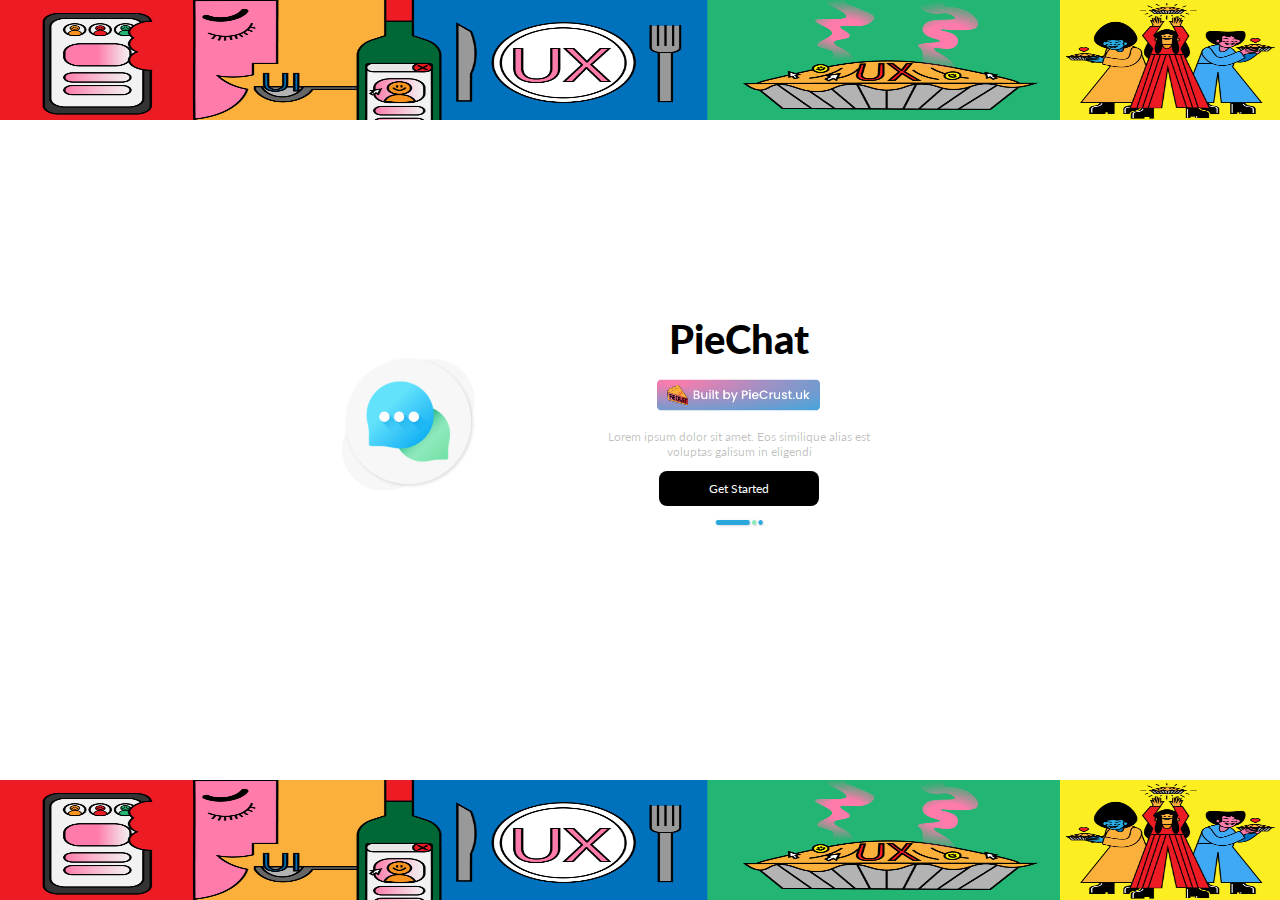
<file: index.html>
<!DOCTYPE html>
<html lang="en">
<head>
  <meta charset="UTF-8">
  <meta name="viewport" content="width=device-width, initial-scale=1.0">
  <link rel="stylesheet" href="./styles/landing_page.css">
  <link rel="preconnect" href="https://fonts.googleapis.com">
  <link rel="preconnect" href="https://fonts.gstatic.com" crossorigin>
  <link href="https://fonts.googleapis.com/css2?family=Anton&family=Butcherman&family=Caveat&family=DM+Sans:opsz@9..40&family=Kalam:wght@300&family=Lato:wght@700;900&family=Libre+Baskerville&family=Montserrat:wght@400;600;700&family=Nosifer&family=Roboto:wght@400;700&display=swap" rel="stylesheet">
  <title>Landing page</title>
</head>
<body>
  <main class="main">
    <div class="rectangle_1">
      <img src="./images/rectangle_1.png" alt="rectangle_1 image" class="header">
    </div>

    <div class="section_2">
      <div class="rectangle_6">
        <img src="./images/rectangle_6.png" alt="message icon" class="message_icon">
      </div>
      <div class="landing_page_content">
        <p class="pie_chart"> PieChat </p>
        <img src="./images/rectangle_3.png" alt="pie chat icon" class="pie_icon">
        <p class="content"> Lorem ipsum dolor sit amet. Eos similique alias est <br>voluptas galisum in eligendi </p>
        <a class="button_1" href="./login.html"> Get Started </a>
        <img src="./images/track_bar.png" alt="track bar" class="track_bar">
      </div>
    </div>

    <div class="rectangle_copy">
      <img src="./images/rectangle_1.png" alt="rectangle_1 image" class="header">
    </div>

  </main>
  
</body>
</html>
</file>
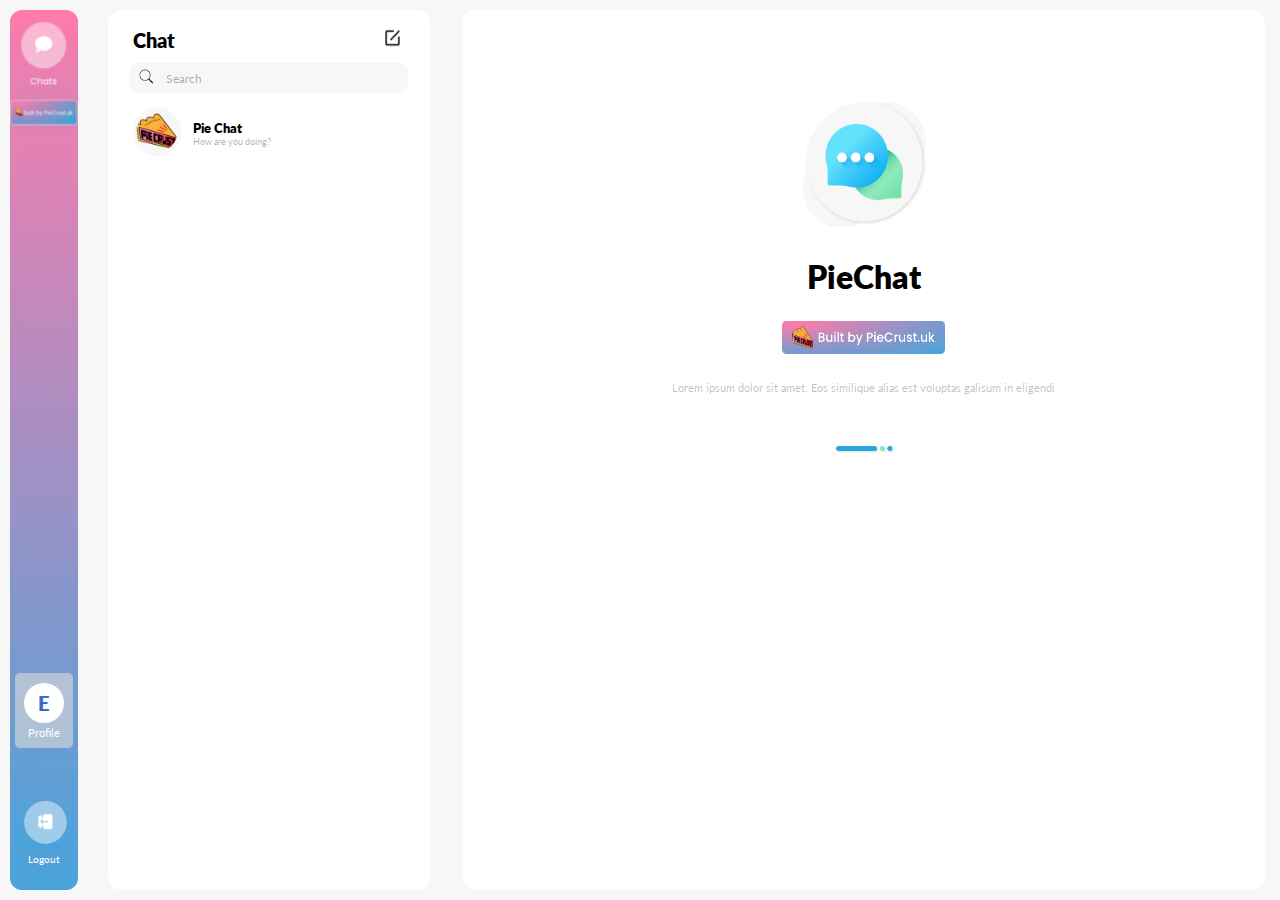
<file: chat_landing.html>
<!DOCTYPE html>
<html lang="en">
<head>
  <meta charset="UTF-8">
  <meta name="viewport" content="width=device-width, initial-scale=1.0">
  <link rel="preconnect" href="https://fonts.gstatic.com" crossorigin>
  <link href="https://fonts.googleapis.com/css2?family=Anton&family=Butcherman&family=Caveat&family=DM+Sans:opsz@9..40&family=Kalam:wght@300&family=Lato:wght@700;900&family=Libre+Baskerville&family=Montserrat:wght@400;600;700&family=Nosifer&family=Roboto:wght@400;700&display=swap" rel="stylesheet">
  <link rel="stylesheet" href="./styles/profile.css">
  <title>Chat landing page</title>
</head>
<body>
  <div class="profile_content">
    <div class="profile_side_bar">
      <div class="first_div">
        <img src="./images/chat.jpg" alt="chat pic" class="chat_pic">
      </div>

      <div class="second_div">
        <div class="e_border">
          <div class="e_circular_border"> E </div>
          <p class="profile"> Profile </p>
        </div>

        <div class="logout_div">
          <img src="./images/logout.png" alt="logout logo" class="logout_logo">
          <div class="logout_content"> Logout </div>
        </div>
      </div>


    </div>

    <div class="profile_details">
      <div class="chat_landing_profile_return">
        <h1 class="chat_content_profile"> Chat </h1>
        <div> <img src="./images/email icon.png" alt="return_arrow" class="chat_landing_email_icon"> </div>
      </div>
      <div class="search_div">
        <input type="search" placeholder="Search" class="search_input">
        <img src="./images/search icon.png" class="search_icon" alt="search icon">
      </div>
      <div class="pie_div">
        <div> <img src="./images/pie.png" class="pie_image" alt="pie image"> </div>
        <div>
          <h2> Pie Chat </h2>
          <p> How are you doing? </p>
        </div>
      </div>
    
    </div>

    <div class="pie_center_container">
      <div class="pie_center_height_container">
        <img src="./images/icon_message.png" alt="pie icon" class="icon_message">
        <p class="chat_heading"> PieChat </p>
        <img src="./images/rectangle_3.png" alt= "pie icon" class="icon_pie">
        <p class="lorem_2"> Lorem ipsum dolor sit amet. Eos similique alias est voluptas galisum in eligendi </p>
        <img src="./images/track bar white.png" class="rectangle_8" alt="track bar">
      </div>
    </div>

  </div>
  
</body>
</html>
</file>
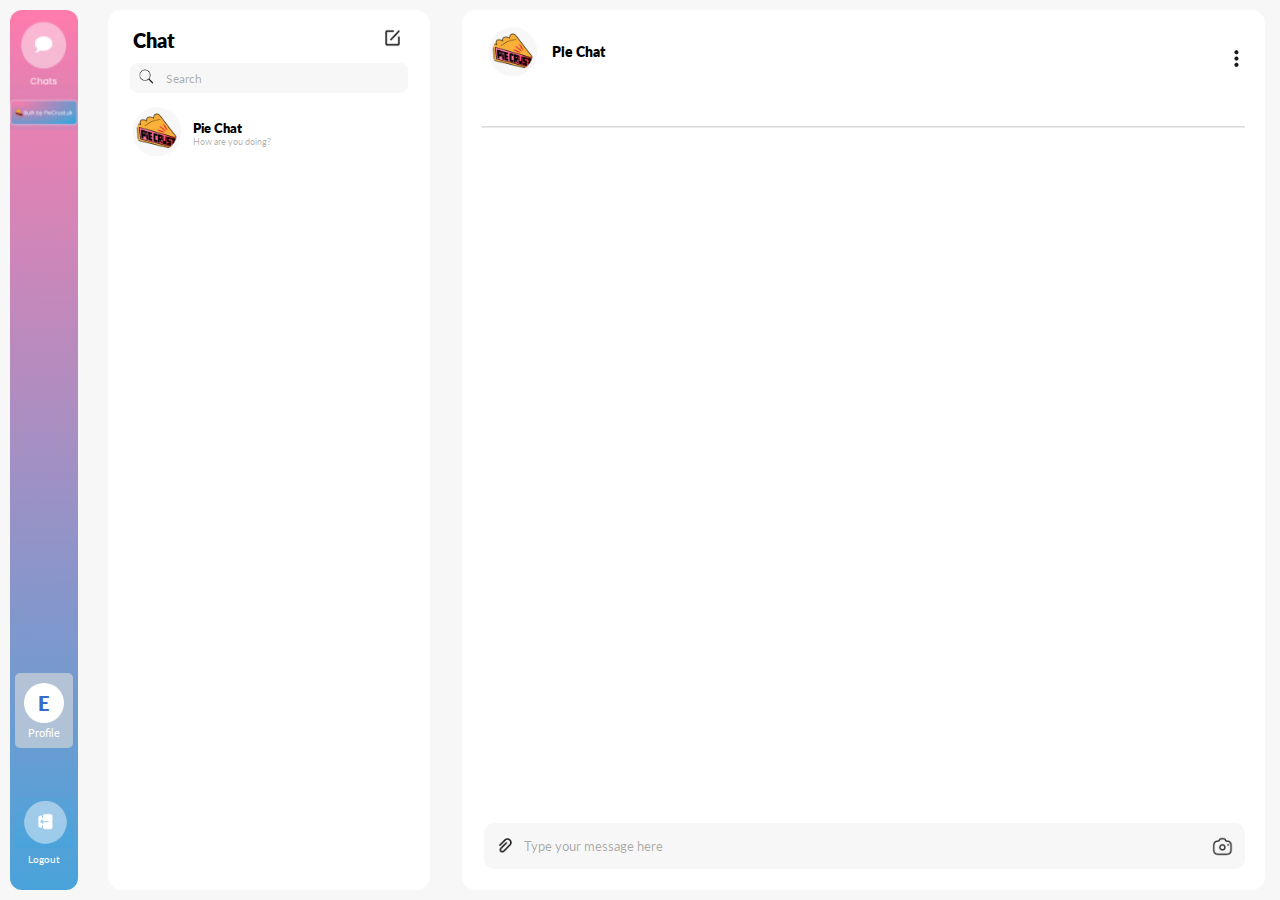
<file: chatting.html>
<!DOCTYPE html>
<html lang="en">
<head>
  <meta charset="UTF-8">
  <meta name="viewport" content="width=device-width, initial-scale=1.0">
  <link rel="preconnect" href="https://fonts.gstatic.com" crossorigin>
  <link href="https://fonts.googleapis.com/css2?family=Anton&family=Butcherman&family=Caveat&family=DM+Sans:opsz@9..40&family=Kalam:wght@300&family=Lato:wght@700;900&family=Libre+Baskerville&family=Montserrat:wght@400;600;700&family=Nosifer&family=Roboto:wght@400;700&display=swap" rel="stylesheet">
  <link rel="stylesheet" href="./styles/profile.css">
  <title>Chat landing page</title>
</head>
<body>
  <div class="profile_content">
    <div class="profile_side_bar">
      <div class="first_div">
        <img src="./images/chat.jpg" alt="chat pic" class="chat_pic">
      </div>

      <div class="second_div">
        <div class="e_border">
          <div class="e_circular_border"> E </div>
          <p class="profile"> Profile </p>
        </div>

        <div class="logout_div">
          <img src="./images/logout.png" alt="logout logo" class="logout_logo">
          <div class="logout_content"> Logout </div>
        </div>
      </div>


    </div>

    <div class="profile_details">
      <div class="chat_landing_profile_return">
        <h1 class="chat_content_profile"> Chat </h1>
        <div> <img src="./images/email icon.png" alt="return_arrow" class="chat_landing_email_icon"> </div>
      </div>
      <div class="search_div">
        <input type="search" placeholder="Search" class="search_input">
        <img src="./images/search icon.png" class="search_icon" alt="search icon">
      </div>
      <div class="pie_div">
        <div> <img src="./images/pie.png" class="pie_image" alt="pie image"> </div>
        <div>
          <h2> Pie Chat </h2>
          <p> How are you doing? </p>
        </div>
      </div>
    
    </div>

    <div class="pie_chat_center_container">
      <div class="chatting_header">
        <div class="left_header">
          <img src="./images/pie.png" class="chatting_pie_icon" alt="pie icon">
          <h2> Pie Chat </h2>
        </div>
        <div class="right_header">
          <img src="./images/menu icon.png" class="menu_icon" alt="menu icon">
          <div class="hover_div"> <img src="./images/menu hover.png" class="menu_hover" alt="menu hover"> </div>
        </div>
        
      </div>

      <div class="horizontal_rule"> <hr> </div>

      <div class="chatting_footer">
        <input src="text" class="message_input" alt="text_box" placeholder="Type your message here">
        <img src="./images/pin icon.png" class="pin_icon" alt="pin icon">
        <img src="./images/camera icon.png" class="camera_icon" alt="camera icon">
      </div>
      
    </div>

  </div>
  
</body>
</html>
</file>
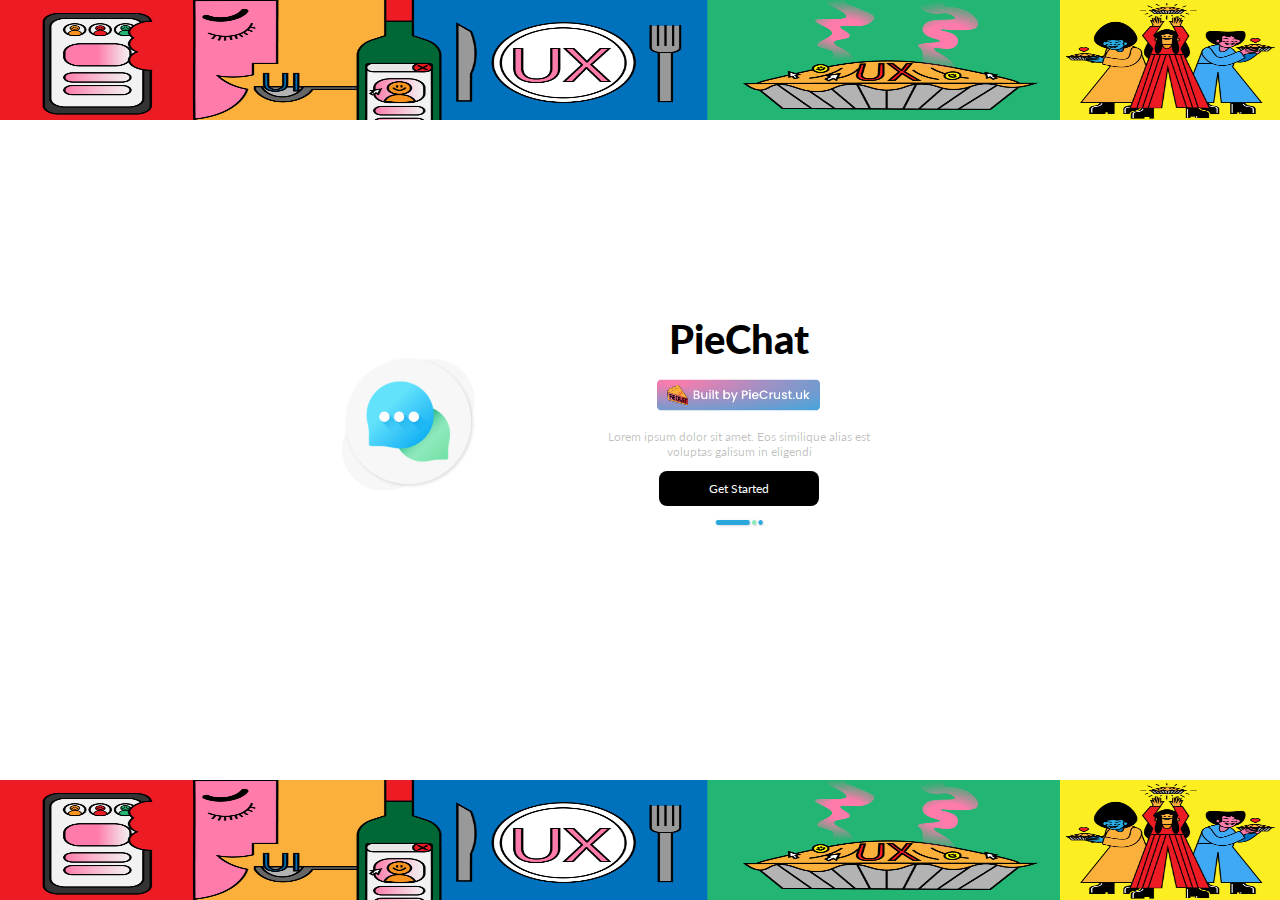
<file: landing_page.html>
<!DOCTYPE html>
<html lang="en">
<head>
  <meta charset="UTF-8">
  <meta name="viewport" content="width=device-width, initial-scale=1.0">
  <link rel="stylesheet" href="./styles/landing_page.css">
  <link rel="preconnect" href="https://fonts.googleapis.com">
  <link rel="preconnect" href="https://fonts.gstatic.com" crossorigin>
  <link href="https://fonts.googleapis.com/css2?family=Anton&family=Butcherman&family=Caveat&family=DM+Sans:opsz@9..40&family=Kalam:wght@300&family=Lato:wght@700;900&family=Libre+Baskerville&family=Montserrat:wght@400;600;700&family=Nosifer&family=Roboto:wght@400;700&display=swap" rel="stylesheet">
  <title>Landing page</title>
</head>
<body>
  <main class="main">
    <div class="rectangle_1">
      <img src="./images/rectangle_1.png" alt="rectangle_1 image" class="header">
    </div>

    <div class="section_2">
      <div class="rectangle_6">
        <img src="./images/rectangle_6.png" alt="message icon" class="message_icon">
      </div>
      <div class="landing_page_content">
        <p class="pie_chart"> PieChat </p>
        <img src="./images/rectangle_3.png" alt="pie chat icon" class="pie_icon">
        <p class="content"> Lorem ipsum dolor sit amet. Eos similique alias est <br>voluptas galisum in eligendi </p>
        <a class="button_1"> Get Started </a>
        <img src="./images/track_bar.png" alt="track bar" class="track_bar">
      </div>
    </div>

    <div class="rectangle_copy">
      <img src="./images/rectangle_1.png" alt="rectangle_1 image" class="header">
    </div>

  </main>
  
</body>
</html>
</file>
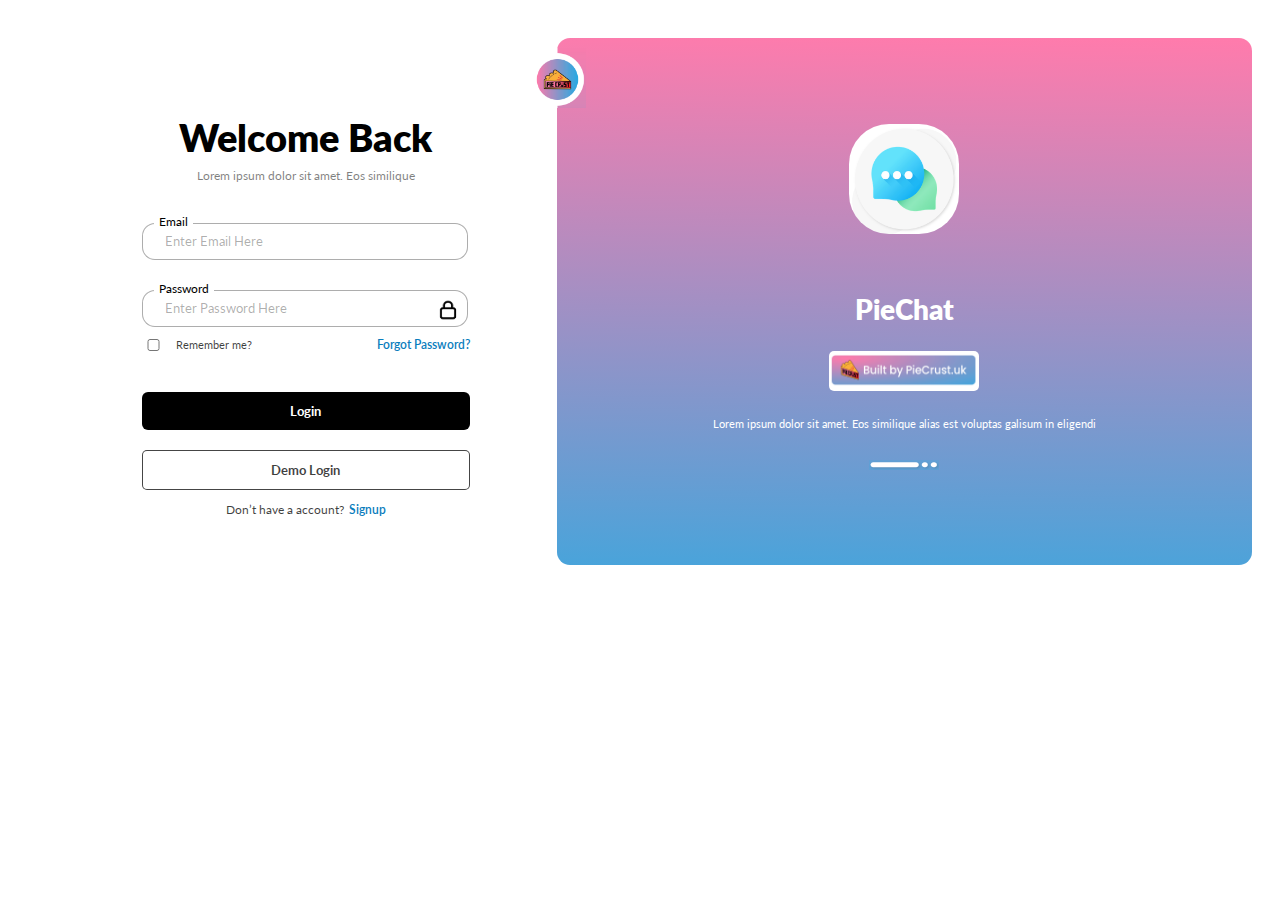
<file: login.html>
<!DOCTYPE html>
<html lang="en">
<head>
  <meta charset="UTF-8">
  <meta name="viewport" content="width=device-width, initial-scale=1.0">
  <link rel="preconnect" href="https://fonts.gstatic.com" crossorigin>
  <link href="https://fonts.googleapis.com/css2?family=Anton&family=Butcherman&family=Caveat&family=DM+Sans:opsz@9..40&family=Kalam:wght@300&family=Lato:wght@700;900&family=Libre+Baskerville&family=Montserrat:wght@400;600;700&family=Nosifer&family=Roboto:wght@400;700&display=swap" rel="stylesheet">
  <link rel="stylesheet" href="./styles/login.css">
  <title>login</title>
</head>
<body>
  <div class="content_body">
    <div class="welcome_back">
      <h1 class="welcome_heading"> Welcome Back </h1>
      <p class="lorem"> Lorem ipsum dolor sit amet. Eos similique </p>
      <form action="profile.html"> 
        <div class="email_container">
          <label class="email_label"> Email </label>
          <input type="email" placeholder="Enter Email Here" class="email_input" required>
          <div class="invalid_email"></div>
        </div>
        <div class="password_container">
          <label class="password_label"> Password </label>
          <input type="password" placeholder="Enter Password Here" class="password_input" minlength="8" required>
          <div class="invalid_password"> </div>
          <img src="./images/open lock.png" class="padlock_icon">
          <img src="./images/lock padlock.png" class="lock_padlock">
        </div>
        <div class="div_box">
          <input type ="checkbox" class="small_square_box">
          <p class="remember_me"> Remember me? </p>
          <a class="forgot_password"> Forgot Password? </a>
        </div>
        <div class="form_button">
          <input type="submit" value="Login" class="login_button">
          <input type="submit" value="Demo Login" class="demo_button">
        </div>
        
        <div class="no_account">
          <p class="account"> Don’t have a account? </p>
          <a class="sign_up"> Signup </a>
        </div>
     
     
      </form>
      
    </div>
    <div class="pie_cemter_container">
      <img src="./images/pie icon.png" alt="pie icon" class="pie_icon">
      <img src="./images/icon_message.png" alt="pie icon" class="icon_message">
      <p class="chat_heading"> PieChat </p>
      <img src="./images/rectangle_3.png" alt= "pie icon" class="icon_pie">
      <p class="lorem_2"> Lorem ipsum dolor sit amet. Eos similique alias est voluptas galisum in eligendi </p>
      <img src="./images/rectangle 8.png" class="rectangle_8" alt="track bar">
    </div>
  </div>

  

  
 <script src="./functionality/login.js"></script>
</body>
</html>
</file>
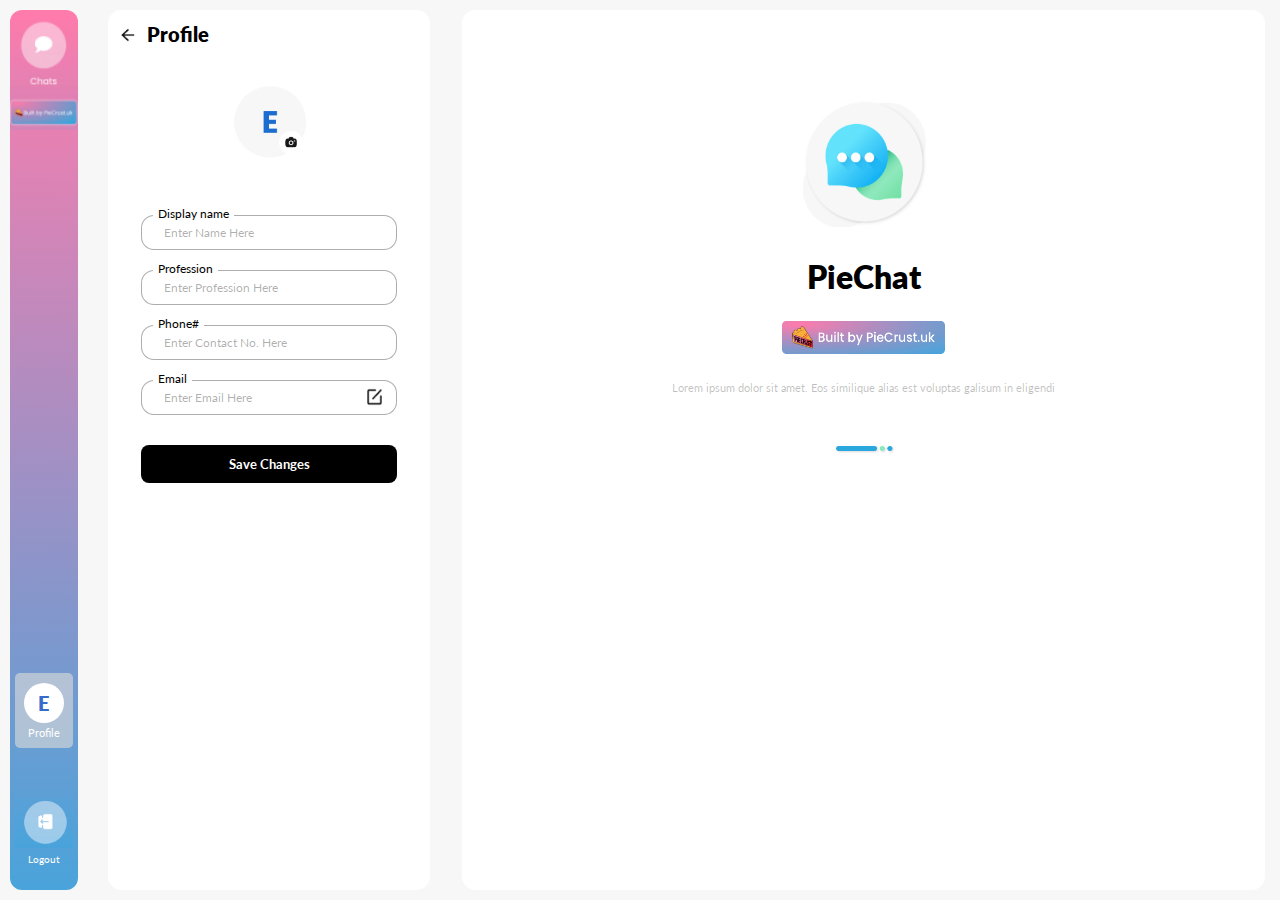
<file: profile.html>
<!DOCTYPE html>
<html lang="en">
<head>
  <meta charset="UTF-8">
  <meta name="viewport" content="width=device-width, initial-scale=1.0">
  <link rel="preconnect" href="https://fonts.gstatic.com" crossorigin>
  <link href="https://fonts.googleapis.com/css2?family=Anton&family=Butcherman&family=Caveat&family=DM+Sans:opsz@9..40&family=Kalam:wght@300&family=Lato:wght@700;900&family=Libre+Baskerville&family=Montserrat:wght@400;600;700&family=Nosifer&family=Roboto:wght@400;700&display=swap" rel="stylesheet">
  <link rel="stylesheet" href="./styles/profile.css">
  <title>My profile</title>
</head>
<body>
  <div class="profile_content">
    <div class="profile_side_bar">
      <div class="first_div">
        <a href="./chatting.html"><img src="./images/chat.jpg" alt="chat pic" class="chat_pic"></a>
      </div>

      <div class="second_div">
        <div class="e_border">
          <div class="e_circular_border"> E </div>
          <p class="profile"> Profile </p>
        </div>

        <div class="logout_div">
          <img src="./images/logout.png" alt="logout logo" class="logout_logo">
          <div class="logout_content"> Logout </div>
        </div>
      </div>


    </div>

    <div class="profile_details">
      <div class="profile_return">
        <img src="./images/back arrow.png" alt="return_arrow" class="return_arrow">
        <h1 class="return_arrow_profile"> Profile </h1>
      </div>
      <div class="profile_picture_content">
        <img src="./images/profile content image.png" class="profile_content_pic">
      </div>
      <form action="./chat_landing.html">
        <div class="display_name_container">
          <label class="display_name_label"> Display name </label>
          <input type="text" class="display_name_input" placeholder="Enter Name Here">
        </div>
        <div class="profession_label_container">
          <label class="profession_label"> Profession </label>
          <input type="text" class="profession_input" placeholder="Enter Profession Here">
        </div>
        <div class="phone_label_container">
          <label class="phone_label"> Phone# </label>
          <input type="text" class="phone_input" placeholder="Enter Contact No. Here">
        </div>
        <div class="email_label_container">
          <label class="email_label"> Email </label>
          <input type="email" class="email_input" placeholder="Enter Email Here">
          <img src="./images/email icon.png" alt="icon email" class="email_icon">
        </div>
        <div class="Save_button_container">
          <input type="submit" value="Save Changes" class="Save_button">
        </div>
        
      
      </form>
    </div>

    <div class="pie_center_container">
      <div class="pie_center_height_container">
        <img src="./images/icon_message.png" alt="pie icon" class="icon_message">
        <p class="chat_heading"> PieChat </p>
        <img src="./images/rectangle_3.png" alt= "pie icon" class="icon_pie">
        <p class="lorem_2"> Lorem ipsum dolor sit amet. Eos similique alias est voluptas galisum in eligendi </p>
        <img src="./images/track bar white.png" class="rectangle_8" alt="track bar">
      </div>
    </div>

  </div>
  
</body>
</html>
</file>
<file: styles/landing_page.css>
*{
  margin: 0;
  padding: 0;
}
.main{
  background:  #FFF;
  position: relative;
  height: 100vh;

}
.rectangle_1{
  position: fixed;
  top: 0;
  left: 0;
  right: 0;
  overflow: hidden;
  z-index: 2;
}
.header{
  
  width: 100%;
  height: 120px;
}
.section_2{
  position: absolute;
  top: 35%;
  left: 48%;
  transform: translate(-50%);
  display: grid;
  grid-template-columns: 100px 1fr;
  gap: 150px;


}
.landing_page_content{
  display: flex;
  flex-direction: column;
  justify-content: center;
  align-items: center;
  gap: 12px;

}
.rectangle_6{
  display: flex;
  justify-content: center;
  align-items: center;
  
}

.message_icon{
  width: 140px;
  height: auto; 

}
.pie_chart{
  color: #000;
  font-family: Lato;
  font-size: 40px;
  font-style: normal;
  font-weight: 900;
 line-height: normal; 
}
.pie_icon{
  width: 170px;
  height: auto; 
}
.content{
  color: rgba(0, 0, 0, 0.25);
  text-align: center;
  font-family: Lato;
  font-size: 12px;
  font-style: normal;
  font-weight: 400;
  line-height: normal; 
  white-space: nowrap;
  
  
}
.button_1{
  background: #000; 
  color: white;
  padding: 10px 50px;
  font-family: Lato;
  font-size: 12px;
  border-radius: 8px;
  text-decoration: none;
  cursor: pointer;
}
.track_bar{
  width: 50px;
  height: 10px;
}
.rectangle_copy{
  position: fixed;
  bottom: -4px;
  left: 0;
  right: 0;
  overflow: hidden;
  z-index: 2;
}
</file>
<file: styles/profile.css>
*{
  margin: 0;
  padding: 0;
}
body{
  background-color:  rgba(217, 217, 217, 0.22);
}
.profile_content{
  position: relative;
  display: flex;
  height: 100%;
  
  

}
.profile_side_bar{
  position: fixed;
  left: 10px;
  bottom: 10px;
  
  top: 10px;
  width: 68px;
  display: flex;
  flex-direction: column;
  justify-content: space-between;
  align-items: center;
  background: linear-gradient(1deg, #43A5DC -3.37%, #FF7BAC 99.6%);
  border-radius: 12px;
  
  
}
.first_div, .second_div{
  width: 100%;
  display: flex;
  flex-direction: column;
 
  align-items: center;
  
}
/*.second_div{
  margin-top: 259px;
}*/
.chat_pic{
  height: 110px;
  width: 68px;
  padding-top: 10px;
}
.e_border{
  width: 85%;
  height: 75px; 
  border-radius: 5px;
  background: rgba(217, 217, 217, 0.63);
  display: flex;
  flex-direction: column;
  justify-content: center;
  align-items: center;
  cursor: pointer;
  
}
.e_circular_border{
  height: 40px;
  width: 40px;
  border-radius: 50%;
  background-color: white;
  display: flex;
  justify-content: center;
  align-items: center;
  color: #366BC9;
  font-family: Lato;
  font-size: 20px;
  font-style: normal;
  font-weight: 800;
  line-height: normal; 
  margin-bottom: 3px;
}
.profile{
  color: #FFF;
  font-family: Lato;
  font-size: 11px;
  font-style: normal;
  font-weight: 400;
  line-height: normal; 
}
.logout_logo{
  height: 50px;
  width: 58px;
  margin-bottom: 30px;
  margin-top: 50px;
}
.logout_content{
  color: #FFF;
  font-family: Lato;
  font-size: 10px;
  font-style: normal;
  font-weight: 400;
  line-height: normal; 
  margin-top: -25px;
  margin-bottom: 25px;
}
.logout_div{
  display: flex;
  flex-direction: column;
  justify-content: center;
  align-items: center;
  cursor: pointer;
}
.profile_details{
  position: fixed;
  left: 88px;
  top: 10px;
  bottom: 10px;
  display: flex;
  flex-direction: column;
 
  width: 320px;
  margin-left: 20px;
  margin-right: 13px;
  border: 1px solid white;
  border-radius: 13px;
  background: white;  
  display: flex;
  flex-direction: column;
  align-items: center;
 
}
.profile_return{
  display: flex;
  align-items: center;
  position: absolute;
  top: 10px;
  left: 5px;
  gap: 8px;
  cursor: pointer;
}
.return_arrow{
  height: 25px;
  width: 25px;

}
.return_arrow_profile{
  color: #000;
  font-family: Lato;
  font-size: 20px;
  font-style: normal;
  font-weight: 800;
  line-height: normal; 
}
.profile_content_pic{
  height: 80px;
  width: 85px;
  margin-top: 70px;
  margin-bottom: 50px;
}
form{
  width: 80%;
 
}
.display_name_container, .profession_label_container, .phone_label_container, .email_label_container{
  display: flex;
  flex-direction: column;
  position: relative;
}
.display_name_label, .profession_label, .phone_label, .email_label{
  color: #000;
  font-family: Lato;
  font-size: 12px;
  font-style: normal;
  font-weight: 400;
  line-height: normal; 
  margin-left: 12px;
  position: absolute;
  top: -14px;
  background: white;
  padding: 5px;
}
.display_name_input, .profession_input, .phone_input, .email_input{

  height: 33px;
  border-radius: 13px;
  border: 1px solid rgba(0, 0, 0, 0.32);
  padding-left: 22px;
  display: flex;
  justify-content: center;
  align-items: center;
  margin-bottom: 20px;
}
.display_name_input::placeholder, .profession_input::placeholder, .phone_input::placeholder, .email_input::placeholder{
  font-size: 12px;
  color: rgba(0, 0, 0, 0.32); 
  font-family: Lato;
  font-style: normal;
  font-weight: 400;
  line-height: normal; 
}
.email_icon{
  position: absolute;
  height: 23px;
  width: 25px;
  right: 10px;
  top: 5px;
  cursor: pointer;
  
}
.Save_button_container{
  display: flex;
  flex-direction: column;
  margin-top: 10px;
  justify-content: center;
 
 
}
.Save_button{
  border-radius: 8px;
  background: #000; 
  padding-top: 11px;
  padding-bottom: 11px;
  color: white;
  border: none;
  font-family: Lato;
  font-size: 13px;
  font-style: normal;
  font-weight: 700;
  line-height: normal; 
  cursor: pointer;
  display: flex;
  justify-content: center;
  align-items: center;
 
  
  
}
.pie_center_container{

  position: fixed;
  top: 10px;
  bottom: 10px;
  right: 15px;
  left: 462px;
  border: 1px solid white;
  border-radius: 13px;
  background: white;  
  display: flex;
  flex-direction: column;
  align-items: center;
  

  
 
}
.pie_center_height_container{
  display: flex;
  flex-direction: column;
  align-items: center;
  height: 80%;
  margin-bottom: 150px !important
 

}
.icon_message{
  height: 130px;
  width: 130px;
  margin-top: 86px;
  margin-bottom: 30px;
}
.chat_heading{
  color: #000;
  font-family: Lato;
  font-size: 32px;
  font-style: normal;
  font-weight: 800;
  line-height: normal; 
  margin-bottom: 20px;
}
.icon_pie{
  height: 45px;
  width: 170px;
  border-radius: 5px;
  margin-bottom: 20px;
  
 }
 .lorem_2{
  color:  rgba(0, 0, 0, 0.25);
  text-align: center;
  font-family: Lato;
  font-size: 11px;
  font-style: normal;
  font-weight: 400;
  line-height: normal;
  margin-bottom: 50px;
}
.rectangle_8{
  width: 60px;
  height: 10px;
  
}

/* Css for the chat landing page */

.chat_landing_profile_return{
  display: flex;
  width: 85%;
  align-items: center;
  justify-content: space-between;
  position: relative;
  margin-top: 15px;
  margin-bottom: 10px;

}
.chat_content_profile{
  color: #000;
  font-family: Lato;
  font-size: 20px;
  font-style: normal;
  font-weight: 800;
  line-height: normal; 
  
}
.chat_landing_email_icon{
  height: 23px;
  width: 25px;
  
}
.search_div{
  position: relative;
  width: 87%;
  display: flex;
  justify-content: center;
  align-items: center;
  margin-bottom: 8px;
}
.search_input{
  width: 100%;
  border-radius: 8px;
  background: #F7F7F7; 
  height: 30px;
  border: 1px solid #F7F7F7;
  padding-left: 35px;
}
.search_input::placeholder{
  color: rgba(0, 0, 0, 0.32);
  font-family: Lato;
  font-size: 12.3px;
  font-style: normal;
  font-weight: 400;
  line-height: normal; 
}
.search_icon{
  position: absolute;
  left: 6px;
  height: 20px;
  width: auto;
  cursor: pointer;

}
.pie_div{
  display: flex;
  justify-content: start;
  align-items: center;
  width: 89%;
  gap: 7px;
}
.pie_image{
  height: 60px;
  width: auto;
  cursor: pointer;
}
.pie_div div h2{
  color: #000;
  font-family: Lato;
  font-size: 13px;
  font-style: normal;
  font-weight: 800;
  line-height: normal; 
}
.pie_div div p{
  color: rgba(0, 0, 0, 0.32);
  font-family: Lato;
  font-size: 9px;
  font-style: normal;
  font-weight: 400;
  line-height: normal; 
}

/* Css property for chatting page and its detailing */
.pie_chat_center_container{
  position: fixed;
  top: 10px;
  bottom: 10px;
  right: 15px;
  left: 462px;
  border: 1px solid white;
  border-radius: 13px;
  background: white;  
  display: flex;
  flex-direction: column;
  justify-content: space-between;
  
}
.chatting_header{
  display: flex;
  justify-content: space-between;
  width: 100%;
  align-items: center;
  
 

}
.left_header{
  display: flex;
  justify-content: center;
  align-items: center;
  margin-top: 10px;
  margin-left: 20px;
  
}
.chatting_pie_icon{
  height: 60px;
  width: auto;
  cursor: pointer;
  margin-right: 10px;
  
}
.left_header h2{
  color: #000;
  font-family: Lato;
  font-size: 14px;
  font-style: normal;
  font-weight: 800;
  line-height: normal; 
}
.menu_icon{
  height: 30px;
  width: auto;
  cursor: pointer;

  
  
}
.right_header{
  position: relative;
  margin-right: 20px;
  margin-top: 27px;

}
.hover_div{
  position: absolute;
  right: 0;
  border-radius: 5px;
  background: #FFF;
  box-shadow: 0px 4px 4px 0px rgba(0, 0, 0, 0.25);
  height: 80px;
  width: 100px;
  top: 35px;
  display: flex;
  justify-content: center;
  align-items: center;
  z-index: 2;
  pointer-events: none;
  opacity: 0;
}
.right_header:hover .hover_div{
  opacity: 1;
  transition: 0.5s;
}
.menu_hover{
  height: 60px;

  width: auto;
  
 
 

}
.chatting_footer{
  position: relative;
  display: flex;
  align-items: center;
  width: 95%;
  margin-left:21px;
  margin-bottom: 20px;

}
@media (max-width: 1000px){
  .chatting_footer{
    margin-left: 13px;
  }
}
.message_input{
  width: 100%;
  border-radius: 10px;
  background: #F7F7F7; 
  height: 36px;
  border: 5px solid #F7F7F7;
  padding-left: 35px;

 
}
.message_input::placeholder{
  color: rgba(0, 0, 0, 0.32);
  font-family: Lato;
  font-size: 13px;
  font-style: normal;
  font-weight: 400;
  line-height: normal; 
}
.pin_icon{
  position: absolute;
  height: 25px;
  width: auto;
  left: 8px;
  cursor: pointer;

  
}
.camera_icon{
  position: absolute;
  height: 25px;
  width: auto;
  right: 10px;
  cursor: pointer;
}
.horizontal_rule{
  position: relative;
  top: -37%;
 
  text-align: center;
  
}
hr{
  border-color:  rgba(0, 0, 0, 0.13);
  width: 95%;
  margin: auto;
}
</file>
<file: styles/login.css>
.content_body{
  position: relative;
  height: 100vh;
 

}
.welcome_back{
  position: absolute;
  top: 9%;
  left: 45px;
  display: flex;
  flex-direction: column;
  justify-content: center;
  align-items: center;
  width: 40%;

 


}
.welcome_heading{
  color: #000;
  font-family: Lato;
  font-size: 38px;
  font-style: normal;
  font-weight: 800;
  line-height: normal; 
  text-align: center;
  margin-bottom: 0;
}
.lorem{
  color: rgba(0, 0, 0, 0.50);
  text-align: center;
  font-family: Lato;
  font-size: 12px;
  font-style: normal;
  font-weight: 400;
  line-height: normal; 
  margin-top: 8px;
  margin-bottom: 40px;
  white-space: nowrap;
}
.email_container, .password_container{
   display: flex;
   flex-direction: column;
   position: relative;
   justify-content: center;
   margin-bottom: 30px;
 
  
}
.email_label, .password_label{
    color: #000;
    font-family: Lato;
    font-size: 12px;
    font-style: normal;
    font-weight: 400;
    line-height: normal; 
    margin-left: 12px;
    position: absolute;
    top: -14px;
    background: white;
    padding: 5px;


}
.email_input, .password_input{
  width: 300px;
  height: 33px;
  border-radius: 13px;
  border: 1px solid rgba(0, 0, 0, 0.32);
  padding-left: 22px;
  
  display: flex;
  justify-content: center;
  align-items: center;
 
}
.email_input::placeholder, .password_input::placeholder{
  font-size: 13px;
  color: rgba(0, 0, 0, 0.32); 
  font-family: Lato;
  font-style: normal;
  font-weight: 400;
  line-height: normal; 
}

.padlock_icon{
  position: absolute;
  height: 19px;
  width: 22px;
  right: 10px;
  top: 9px;
  cursor: pointer;

  
}
.lock_padlock{
  position: absolute;
  height: 22px;
  width: 24px;
  right: 10px;
  top: 9px;
  cursor: pointer;
}
.invisible_padlock{
  display: none;
}
/* Making the padlock icon invisible at first */
.padlock_icon{
  display: none;
}
/* Making the padlock icon visible later */
.visible_padlock{
  display: initial;
}
.div_box{
  display: flex;
  align-items: center;
  margin-top: -30px;
  margin-bottom: 30px;
}
.small_square_box{
  width: 15px;
  height: 12px; 
  border-radius: 1px;
  border: 1px solid rgba(0, 0, 0, 0.42);
  background: #FFF; 
  margin-right: 15px;
  cursor: pointer;
}
.small_square_box:checked{
  background: blue;
}
.remember_me{
  color: rgba(0, 0, 0, 0.75);
  text-align: center;
  font-family: Lato;
  font-size: 11px;
  font-style: normal;
  font-weight: 400;
  line-height: normal; 
  white-space: nowrap;

}
.forgot_password{
  color: #0A7DBD;
  text-align: center;
  font-family: Lato;
  font-size: 12px;
  font-style: normal;
  font-weight: 600;
  line-height: normal; 
  margin-left: 125px;
  cursor: pointer;
  white-space: nowrap;
}
.form_button{
  display: flex;
  flex-direction: column;
  gap: 20px;
}
.login_button{
  border-radius: 6px;
  background: #000; 
  padding-top: 11px;
  padding-bottom: 11px;
  color: white;
  border: none;
  font-family: Lato;
  font-size: 13px;
  font-style: normal;
  font-weight: 700;
  line-height: normal; 
  cursor: pointer;
}
.demo_button{
  border-radius: 5px;
  border: 1px solid rgba(0, 0, 0, 0.73);
  background: #FFF; 
  padding-top: 11px;
  padding-bottom: 11px;
  color: rgba(0, 0, 0, 0.75);
  font-family: Lato;
  font-size: 13px;
  font-style: normal;
  font-weight: 700;
  line-height: normal; 
  cursor: pointer;
  
}
.no_account{
  display: flex;
  align-items: center;
  justify-content: center;
  gap: 5px;
}
.account{
  color: rgba(0, 0, 0, 0.75);
  text-align: center;
  font-family: Lato;
  font-size: 12px;
  font-style: normal;
  font-weight: 400;
  line-height: normal; 
}
.sign_up{
  color: #0A7DBD;
  text-align: center;
  font-family: Lato;
  font-size: 12px;
  font-style: normal;
  font-weight: 600;
  line-height: normal; 
}
.pie_cemter_container{
  position: absolute;
  border-radius: 13px;
  top: 30px;
  right: 20px;
  
  width: 55%;
  background: linear-gradient(1deg, #43A5DC -3.37%, #FF7BAC 99.6%);
  display: flex;
  flex-direction: column;
 
  align-items: center;

}
.pie_icon{
  height: 60px;
  width: 60px;
  position: absolute;
  top: 10px;
  left: -31px;
}
.icon_message{
  height: 110px;
  width: 110px;
  border-radius: 40px;
  margin-top: 86px;
  margin-bottom: 30px;
}
.chat_heading{
  color: #FFF;
  font-family: Lato;
  font-size: 28px;
  font-style: normal;
  font-weight: 800;
  line-height: normal; 
  margin-bottom: 25px;
}
.icon_pie{
 height: 40px;
 width: 150px;
 border-radius: 5px;
 margin-bottom: 15px;
 
}
.lorem_2{
  color: #FFF;
  text-align: center;
  font-family: Lato;
  font-size: 11px;
  font-style: normal;
  font-weight: 400;
  line-height: normal;
  margin-bottom: 30px;
}
.rectangle_8{
  width: 70px;
  height: 10px;
  margin-bottom: 95px;
}
.invalid_email, .invalid_password{
  color: red;
  font-family: Lato;
  font-size: 11.5px;
  margin-left: 5px;
  margin-top: 5px;
  
  display: none;

}
.visible_invalid_email_error_message{
  display: initial;
  
}
@media (max-width: 1200px){
  .welcome_back{
    width: 35%;
    
  }
  .pie_cemter_container{
    width: 50%;
   
  }
}
</file>
